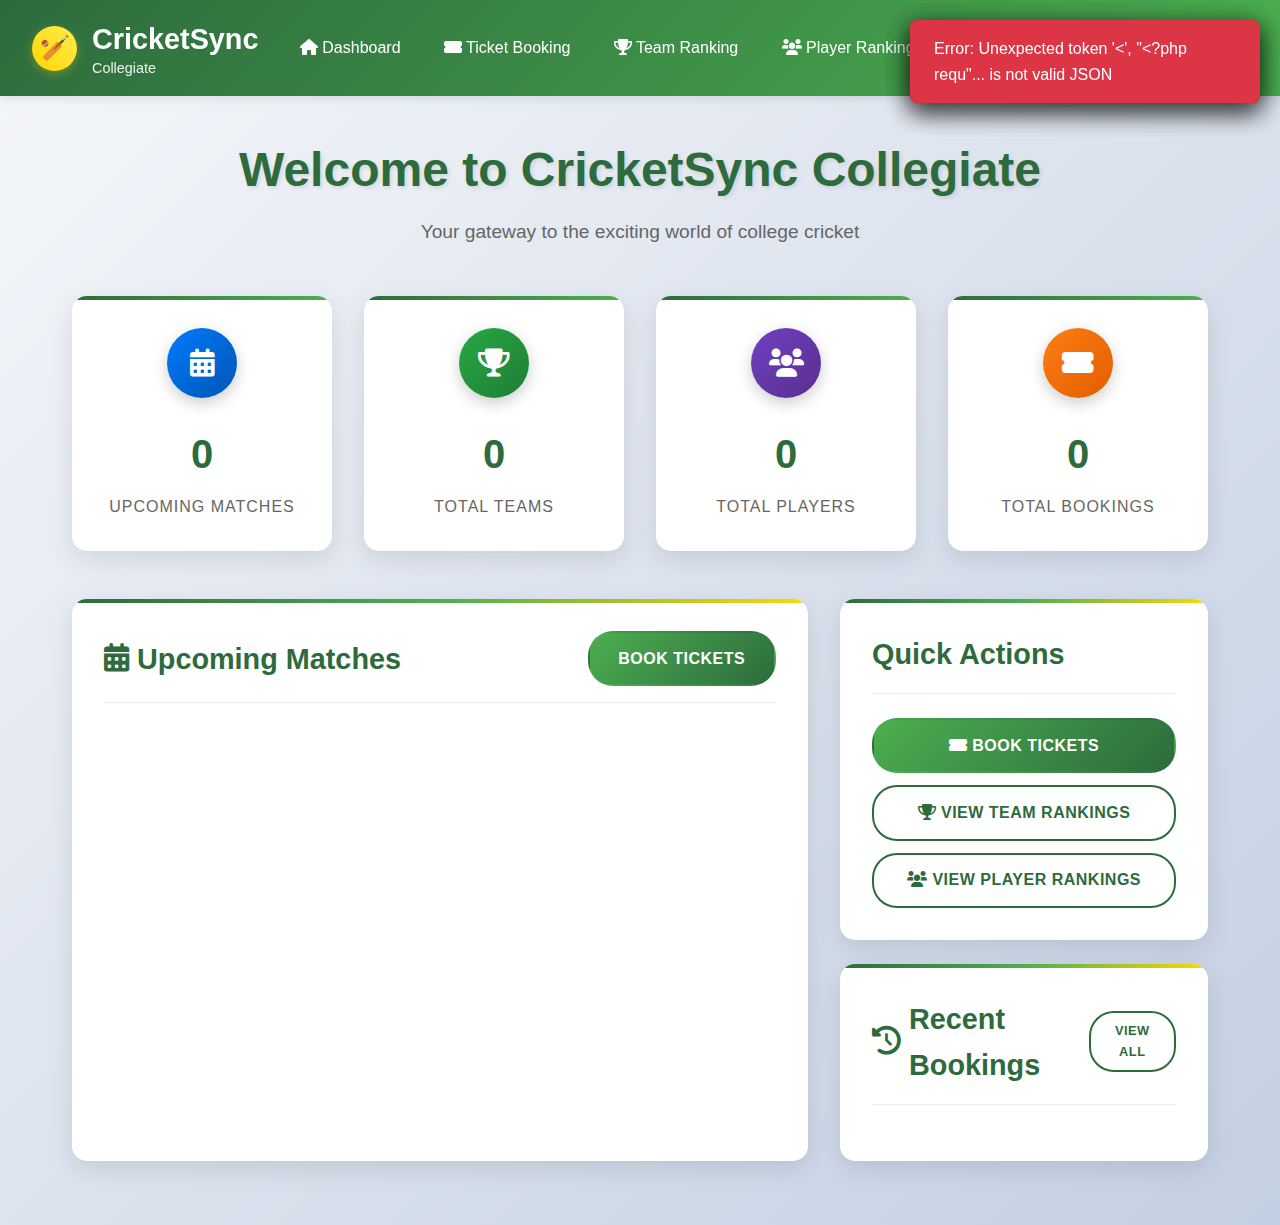
<file: index.html>
<!DOCTYPE html>
<html lang="en">
<head>
    <meta charset="UTF-8">
    <meta name="viewport" content="width=device-width, initial-scale=1.0">
    <title>Dashboard - CricketSync Collegiate</title>
    <link rel="stylesheet" href="css/style.css">
    <link rel="stylesheet" href="https://cdnjs.cloudflare.com/ajax/libs/font-awesome/6.0.0/css/all.min.css">
</head>
<body>
    <!-- Header -->
    <header class="header">
        <nav class="nav-container">
            <div class="logo">
                <div class="logo-icon">
                    🏏
                </div>
                <div class="logo-text">
                    <h1>CricketSync</h1>
                    <p>Collegiate</p>
                </div>
            </div>
            <ul class="nav-menu">
                <li><a href="index.html" class="active"><i class="fas fa-home"></i> Dashboard</a></li>
                <li><a href="ticket-booking.html"><i class="fas fa-ticket-alt"></i> Ticket Booking</a></li>
                <li><a href="team-ranking.html"><i class="fas fa-trophy"></i> Team Ranking</a></li>
                <li><a href="player-ranking.html"><i class="fas fa-users"></i> Player Ranking</a></li>
                <li><a href="your-tickets.html"><i class="fas fa-receipt"></i> Your Tickets</a></li>
                <li><a href="admin-login.html" class="admin-link"><i class="fas fa-shield-alt"></i> Admin Panel</a></li>
            </ul>
            <button class="mobile-menu-toggle">
                <i class="fas fa-bars"></i>
            </button>
        </nav>
    </header>

    <!-- Main Content -->
    <main class="main-content">
        <div class="page-header fade-in">
            <h1>Welcome to CricketSync Collegiate</h1>
            <p>Your gateway to the exciting world of college cricket</p>
        </div>

        <!-- Stats Grid -->
        <div class="stats-grid fade-in">
            <div class="stat-card">
                <div class="stat-icon" style="background: linear-gradient(135deg, #007bff, #0056b3);">
                    <i class="fas fa-calendar-alt"></i>
                </div>
                <div class="stat-number" id="upcoming-matches">0</div>
                <div class="stat-label">Upcoming Matches</div>
            </div>
            
            <div class="stat-card">
                <div class="stat-icon" style="background: linear-gradient(135deg, #28a745, #1e7e34);">
                    <i class="fas fa-trophy"></i>
                </div>
                <div class="stat-number" id="total-teams">0</div>
                <div class="stat-label">Total Teams</div>
            </div>
            
            <div class="stat-card">
                <div class="stat-icon" style="background: linear-gradient(135deg, #6f42c1, #5a2d91);">
                    <i class="fas fa-users"></i>
                </div>
                <div class="stat-number" id="total-players">0</div>
                <div class="stat-label">Total Players</div>
            </div>
            
            <div class="stat-card">
                <div class="stat-icon" style="background: linear-gradient(135deg, #fd7e14, #e35d00);">
                    <i class="fas fa-ticket-alt"></i>
                </div>
                <div class="stat-number" id="total-bookings">0</div>
                <div class="stat-label">Total Bookings</div>
            </div>
        </div>

        <!-- Main Content Grid -->
        <div style="display: grid; grid-template-columns: 2fr 1fr; gap: 2rem; margin-top: 2rem;">
            <!-- Upcoming Matches -->
            <div class="card fade-in">
                <div class="card-header">
                    <h2 class="card-title"><i class="fas fa-calendar-alt"></i> Upcoming Matches</h2>
                    <a href="ticket-booking.html" class="btn btn-primary">Book Tickets</a>
                </div>
                <div id="upcoming-matches-container">
                    <!-- Matches will be loaded here -->
                </div>
            </div>

            <!-- Quick Actions & Recent Bookings -->
            <div>
                <!-- Quick Actions -->
                <div class="card fade-in" style="margin-bottom: 1.5rem;">
                    <div class="card-header">
                        <h3 class="card-title">Quick Actions</h3>
                    </div>
                    <div style="display: flex; flex-direction: column; gap: 0.75rem;">
                        <a href="ticket-booking.html" class="btn btn-primary">
                            <i class="fas fa-ticket-alt"></i> Book Tickets
                        </a>
                        <a href="team-ranking.html" class="btn btn-secondary">
                            <i class="fas fa-trophy"></i> View Team Rankings
                        </a>
                        <a href="player-ranking.html" class="btn btn-secondary">
                            <i class="fas fa-users"></i> View Player Rankings
                        </a>
                    </div>
                </div>

                <!-- Recent Bookings -->
                <div class="card fade-in">
                    <div class="card-header">
                        <h3 class="card-title"><i class="fas fa-history"></i> Recent Bookings</h3>
                        <a href="your-tickets.html" class="btn btn-secondary" style="font-size: 0.8rem; padding: 0.5rem 1rem;">View All</a>
                    </div>
                    <div id="recent-bookings-container">
                        <!-- Recent bookings will be loaded here -->
                    </div>
                </div>
            </div>
        </div>
    </main>

    <script src="js/script.js"></script>
</body>
</html>
</file>
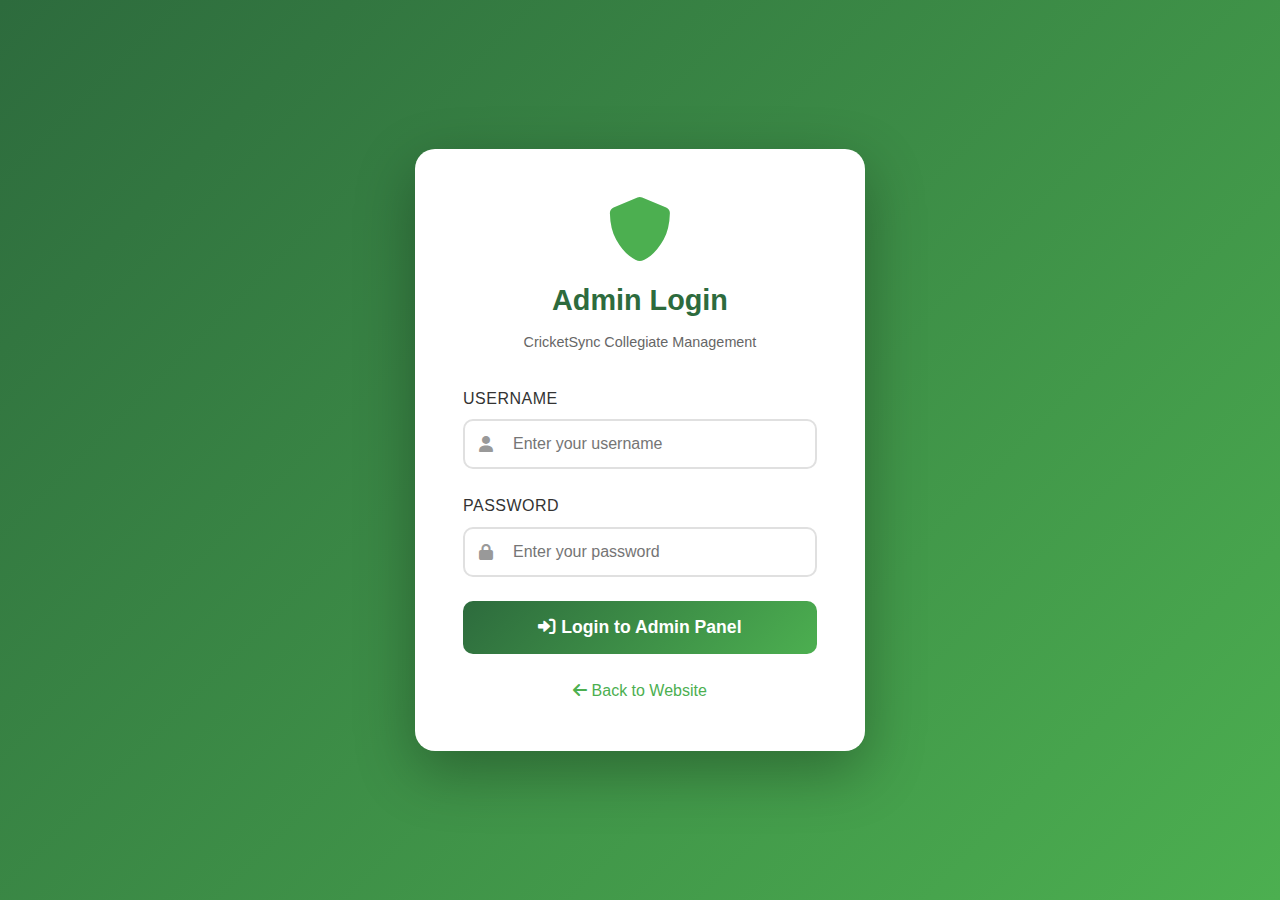
<file: admin-login.html>
<!DOCTYPE html>
<html lang="en">
<head>
    <meta charset="UTF-8">
    <meta name="viewport" content="width=device-width, initial-scale=1.0">
    <title>Admin Login - CricketSync Collegiate</title>
    <link rel="stylesheet" href="css/style.css">
    <link rel="stylesheet" href="https://cdnjs.cloudflare.com/ajax/libs/font-awesome/6.0.0/css/all.min.css">
    <style>
        .login-container {
            min-height: 100vh;
            display: flex;
            align-items: center;
            justify-content: center;
            background: linear-gradient(135deg, #2d6b3d 0%, #4caf50 100%);
            padding: 20px;
        }

        .login-card {
            background: white;
            border-radius: 20px;
            box-shadow: 0 20px 60px rgba(0,0,0,0.3);
            padding: 3rem;
            max-width: 450px;
            width: 100%;
        }

        .login-header {
            text-align: center;
            margin-bottom: 2rem;
        }

        .login-header i {
            font-size: 4rem;
            color: #4caf50;
            margin-bottom: 1rem;
        }

        .login-header h1 {
            color: #2d6b3d;
            margin-bottom: 0.5rem;
            font-size: 1.8rem;
        }

        .login-header p {
            color: #666;
            font-size: 0.9rem;
        }

        .form-group {
            margin-bottom: 1.5rem;
        }

        .form-group label {
            display: block;
            color: #333;
            font-weight: 500;
            margin-bottom: 0.5rem;
        }

        .form-group .input-with-icon {
            position: relative;
        }

        .form-group .input-with-icon i {
            position: absolute;
            left: 1rem;
            top: 50%;
            transform: translateY(-50%);
            color: #999;
        }

        .form-group input {
            width: 100%;
            padding: 0.875rem 1rem 0.875rem 3rem;
            border: 2px solid #e0e0e0;
            border-radius: 10px;
            font-size: 1rem;
            transition: all 0.3s;
        }

        .form-group input:focus {
            outline: none;
            border-color: #4caf50;
            box-shadow: 0 0 0 3px rgba(76, 175, 80, 0.1);
        }

        .login-btn {
            width: 100%;
            padding: 1rem;
            background: linear-gradient(135deg, #2d6b3d 0%, #4caf50 100%);
            color: white;
            border: none;
            border-radius: 10px;
            font-size: 1.1rem;
            font-weight: 600;
            cursor: pointer;
            transition: transform 0.2s;
        }

        .login-btn:hover {
            transform: translateY(-2px);
            box-shadow: 0 10px 25px rgba(76, 175, 80, 0.3);
        }

        .login-btn:active {
            transform: translateY(0);
        }

        .back-link {
            text-align: center;
            margin-top: 1.5rem;
        }

        .back-link a {
            color: #4caf50;
            text-decoration: none;
            font-weight: 500;
        }

        .back-link a:hover {
            text-decoration: underline;
        }

        .alert {
            padding: 1rem;
            border-radius: 8px;
            margin-bottom: 1rem;
            display: none;
        }

        .alert-error {
            background: #f8d7da;
            color: #721c24;
            border: 1px solid #f5c6cb;
        }

        .alert-success {
            background: #d4edda;
            color: #155724;
            border: 1px solid #c3e6cb;
        }
    </style>
</head>
<body>
    <div class="login-container">
        <div class="login-card">
            <div class="login-header">
                <i class="fas fa-shield-alt"></i>
                <h1>Admin Login</h1>
                <p>CricketSync Collegiate Management</p>
            </div>

            <div id="alert" class="alert"></div>

            <form id="login-form" onsubmit="handleLogin(event)">
                <div class="form-group">
                    <label for="username">Username</label>
                    <div class="input-with-icon">
                        <i class="fas fa-user"></i>
                        <input type="text" id="username" name="username" required placeholder="Enter your username">
                    </div>
                </div>

                <div class="form-group">
                    <label for="password">Password</label>
                    <div class="input-with-icon">
                        <i class="fas fa-lock"></i>
                        <input type="password" id="password" name="password" required placeholder="Enter your password">
                    </div>
                </div>

                <button type="submit" class="login-btn">
                    <i class="fas fa-sign-in-alt"><a href="admin.html"></a></i> Login to Admin Panel
                </button>
            </form>

            <div class="back-link">
                <a href="index.html"><i class="fas fa-arrow-left"></i> Back to Website</a>
            </div>
        </div>
    </div>

    <script>
        async function handleLogin(event) {
            event.preventDefault();
            
            const form = event.target;
            const formData = new FormData(form);
            const alertBox = document.getElementById('alert');
            const submitBtn = form.querySelector('button[type="submit"]');
            
            // Show loading
            submitBtn.innerHTML = '<i class="fas fa-spinner fa-spin"></i> Logging in...';
            submitBtn.disabled = true;
            
            try {
                const response = await fetch('php/admin_auth.php', {
                    method: 'POST',
                    body: formData
                });
                
                const result = await response.json();
                
                if (result.success) {
                    alertBox.className = 'alert alert-success';
                    alertBox.textContent = 'Login successful! Redirecting...';
                    alertBox.style.display = 'block';
                    
                    setTimeout(() => {
                        window.location.href = 'admin.html';
                    }, 1000);
                } else {
                    alertBox.className = 'alert alert-error';
                    alertBox.textContent = result.message || 'Invalid username or password';
                    alertBox.style.display = 'block';
                    
                    submitBtn.innerHTML = '<i class="fas fa-sign-in-alt"></i> Login to Admin Panel';
                    submitBtn.disabled = false;
                }
            } catch (error) {
                alertBox.className = 'alert alert-error';
                alertBox.textContent = 'Connection error. Please try again.';
                alertBox.style.display = 'block';
                
                submitBtn.innerHTML = '<i class="fas fa-sign-in-alt"></i> Login to Admin Panel';
                submitBtn.disabled = false;
            }
        }
    </script>
</body>
</html>
</file>
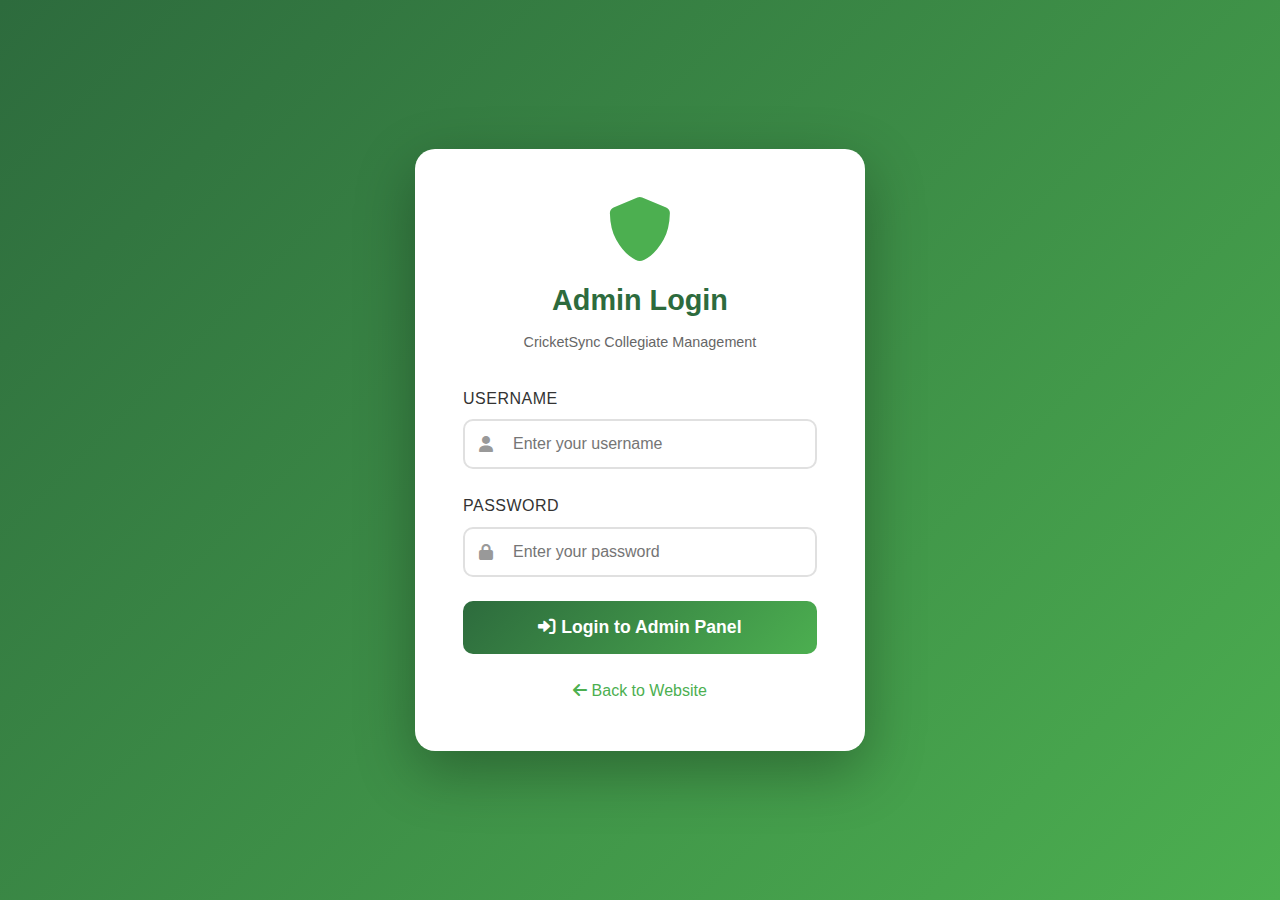
<file: admin.html>
<!DOCTYPE html>
<html lang="en">
<head>
    <meta charset="UTF-8">
    <meta name="viewport" content="width=device-width, initial-scale=1.0">
    <title>Admin Dashboard - CricketSync Collegiate</title>
    <link rel="stylesheet" href="css/style.css">
    <link rel="stylesheet" href="https://cdnjs.cloudflare.com/ajax/libs/font-awesome/6.0.0/css/all.min.css">
    <style>
        .admin-container {
            display: flex;
            min-height: 100vh;
            background: #f5f5f5;
        }

        .admin-sidebar {
            width: 280px;
            background: linear-gradient(180deg, #2d6b3d 0%, #1a4a26 100%);
            color: white;
            padding: 2rem 0;
            position: fixed;
            height: 100vh;
            overflow-y: auto;
        }

        .admin-sidebar .logo {
            padding: 0 1.5rem;
            margin-bottom: 2rem;
            text-align: center;
        }

        .admin-sidebar .logo i {
            font-size: 3rem;
            margin-bottom: 0.5rem;
        }

        .admin-sidebar .logo h2 {
            font-size: 1.3rem;
            margin-bottom: 0.25rem;
        }

        .admin-sidebar .logo p {
            font-size: 0.85rem;
            opacity: 0.8;
        }

        .admin-menu {
            list-style: none;
            padding: 0;
            margin: 0;
        }

        .admin-menu li {
            margin-bottom: 0.5rem;
        }

        .admin-menu a {
            display: flex;
            align-items: center;
            padding: 1rem 1.5rem;
            color: rgba(255,255,255,0.8);
            text-decoration: none;
            transition: all 0.3s;
        }

        .admin-menu a:hover,
        .admin-menu a.active {
            background: rgba(255,255,255,0.1);
            color: white;
        }

        .admin-menu a i {
            width: 30px;
            font-size: 1.2rem;
        }

        .admin-content {
            flex: 1;
            margin-left: 280px;
            padding: 2rem;
        }

        .admin-header {
            background: white;
            padding: 1.5rem 2rem;
            border-radius: 15px;
            box-shadow: 0 2px 10px rgba(0,0,0,0.1);
            margin-bottom: 2rem;
            display: flex;
            justify-content: space-between;
            align-items: center;
        }

        .admin-header h1 {
            color: #2d6b3d;
            font-size: 1.8rem;
            margin: 0;
        }

        .admin-header .logout-btn {
            background: #dc3545;
            color: white;
            border: none;
            padding: 0.75rem 1.5rem;
            border-radius: 8px;
            cursor: pointer;
            font-weight: 500;
            transition: all 0.3s;
        }

        .admin-header .logout-btn:hover {
            background: #c82333;
            transform: translateY(-2px);
        }

        .admin-section {
            background: white;
            padding: 2rem;
            border-radius: 15px;
            box-shadow: 0 2px 10px rgba(0,0,0,0.1);
            margin-bottom: 2rem;
            display: none;
        }

        .admin-section.active {
            display: block;
        }

        .admin-section h2 {
            color: #2d6b3d;
            margin-bottom: 1.5rem;
            padding-bottom: 1rem;
            border-bottom: 2px solid #e0e0e0;
        }

        .form-row {
            display: grid;
            grid-template-columns: repeat(auto-fit, minmax(250px, 1fr));
            gap: 1.5rem;
            margin-bottom: 1.5rem;
        }

        .form-group {
            margin-bottom: 0;
        }

        .form-group label {
            display: block;
            color: #333;
            font-weight: 500;
            margin-bottom: 0.5rem;
        }

        .form-group input,
        .form-group select,
        .form-group textarea {
            width: 100%;
            padding: 0.75rem;
            border: 2px solid #e0e0e0;
            border-radius: 8px;
            font-size: 1rem;
            transition: border-color 0.3s;
        }

        .form-group input:focus,
        .form-group select:focus,
        .form-group textarea:focus {
            outline: none;
            border-color: #4caf50;
        }

        .btn-submit {
            background: linear-gradient(135deg, #2d6b3d 0%, #4caf50 100%);
            color: white;
            border: none;
            padding: 1rem 2rem;
            border-radius: 8px;
            font-size: 1rem;
            font-weight: 600;
            cursor: pointer;
            transition: transform 0.2s;
        }

        .btn-submit:hover {
            transform: translateY(-2px);
            box-shadow: 0 5px 15px rgba(76, 175, 80, 0.3);
        }

        .data-table {
            width: 100%;
            border-collapse: collapse;
            margin-top: 2rem;
        }

        .data-table th,
        .data-table td {
            padding: 1rem;
            text-align: left;
            border-bottom: 1px solid #e0e0e0;
        }

        .data-table th {
            background: #f8f9fa;
            color: #333;
            font-weight: 600;
        }

        .data-table tr:hover {
            background: #f8f9fa;
        }

        .btn-action {
            padding: 0.5rem 1rem;
            border: none;
            border-radius: 5px;
            cursor: pointer;
            font-size: 0.875rem;
            margin-right: 0.5rem;
        }

        .btn-edit {
            background: #ffc107;
            color: #333;
        }

        .btn-delete {
            background: #dc3545;
            color: white;
        }

        .stats-grid {
            display: grid;
            grid-template-columns: repeat(auto-fit, minmax(200px, 1fr));
            gap: 1.5rem;
            margin-bottom: 2rem;
        }

        .stat-card {
            background: white;
            padding: 1.5rem;
            border-radius: 10px;
            box-shadow: 0 2px 10px rgba(0,0,0,0.1);
        }

        .stat-card .icon {
            width: 50px;
            height: 50px;
            border-radius: 10px;
            display: flex;
            align-items: center;
            justify-content: center;
            font-size: 1.5rem;
            margin-bottom: 1rem;
        }

        .stat-card.matches .icon { background: #e3f2fd; color: #2196f3; }
        .stat-card.teams .icon { background: #f3e5f5; color: #9c27b0; }
        .stat-card.players .icon { background: #fff3e0; color: #ff9800; }
        .stat-card.tickets .icon { background: #e8f5e9; color: #4caf50; }

        .stat-card .value {
            font-size: 2rem;
            font-weight: bold;
            color: #333;
        }

        .stat-card .label {
            color: #666;
            font-size: 0.9rem;
        }

        @media (max-width: 768px) {
            .admin-sidebar {
                width: 0;
                padding: 0;
            }
            
            .admin-content {
                margin-left: 0;
            }
        }
    </style>
</head>
<body>
    <div class="admin-container">
        <!-- Sidebar -->
        <aside class="admin-sidebar">
            <div class="logo">
                <i class="fas fa-shield-alt"></i>
                <h2>Admin Panel</h2>
                <p>CricketSync Collegiate</p>
            </div>

            <ul class="admin-menu">
                <li><a href="#dashboard" class="active" onclick="showSection('dashboard')">
                    <i class="fas fa-tachometer-alt"></i> Dashboard
                </a></li>
                <li><a href="#matches" onclick="showSection('matches')">
                    <i class="fas fa-calendar-alt"></i> Manage Matches
                </a></li>
                <li><a href="#teams" onclick="showSection('teams')">
                    <i class="fas fa-users"></i> Manage Teams
                </a></li>
                <li><a href="#players" onclick="showSection('players')">
                    <i class="fas fa-user-friends"></i> Manage Players
                </a></li>
                <li><a href="#rankings" onclick="showSection('rankings')">
                    <i class="fas fa-trophy"></i> Update Rankings
                </a></li>
                <li><a href="index.html">
                    <i class="fas fa-globe"></i> View Website
                </a></li>
            </ul>
        </aside>

        <!-- Main Content -->
        <main class="admin-content">
            <div class="admin-header">
                <h1>Admin Dashboard</h1>
                <button class="logout-btn" onclick="logout()">
                    <i class="fas fa-sign-out-alt"></i> Logout
                </button>
            </div>

            <!-- Dashboard Section -->
            <div id="dashboard-section" class="admin-section active">
                <h2>Dashboard Overview</h2>
                <div class="stats-grid">
                    <div class="stat-card matches">
                        <div class="icon"><i class="fas fa-calendar-alt"></i></div>
                        <div class="value" id="stat-matches">0</div>
                        <div class="label">Total Matches</div>
                    </div>
                    <div class="stat-card teams">
                        <div class="icon"><i class="fas fa-users"></i></div>
                        <div class="value" id="stat-teams">0</div>
                        <div class="label">Total Teams</div>
                    </div>
                    <div class="stat-card players">
                        <div class="icon"><i class="fas fa-user-friends"></i></div>
                        <div class="value" id="stat-players">0</div>
                        <div class="label">Total Players</div>
                    </div>
                    <div class="stat-card tickets">
                        <div class="icon"><i class="fas fa-ticket-alt"></i></div>
                        <div class="value" id="stat-tickets">0</div>
                        <div class="label">Tickets Booked</div>
                    </div>
                </div>
            </div>

            <!-- Matches Section -->
            <div id="matches-section" class="admin-section">
                <h2><i class="fas fa-calendar-alt"></i> Manage Matches</h2>
                
                <form id="match-form" onsubmit="handleMatchSubmit(event)">
                    <div class="form-row">
                        <div class="form-group">
                            <label>Team 1 *</label>
                            <input type="text" name="team1" required>
                        </div>
                        <div class="form-group">
                            <label>Team 2 *</label>
                            <input type="text" name="team2" required>
                        </div>
                    </div>

                    <div class="form-row">
                        <div class="form-group">
                            <label>Match Date *</label>
                            <input type="date" name="match_date" required>
                        </div>
                        <div class="form-group">
                            <label>Match Time *</label>
                            <input type="time" name="match_time" required>
                        </div>
                    </div>

                    <div class="form-row">
                        <div class="form-group">
                            <label>Venue *</label>
                            <input type="text" name="venue" required>
                        </div>
                        <div class="form-group">
                            <label>Match Status *</label>
                            <select name="match_status" required>
                                <option value="upcoming">Upcoming</option>
                                <option value="live">Live</option>
                                <option value="completed">Completed</option>
                            </select>
                        </div>
                    </div>

                    <div class="form-row">
                        <div class="form-group">
                            <label>Ticket Price (₹) *</label>
                            <input type="number" name="ticket_price" min="0" step="0.01" required>
                        </div>
                        <div class="form-group">
                            <label>Total Seats *</label>
                            <input type="number" name="total_seats" min="1" required>
                        </div>
                    </div>

                    <!-- Scorecard (for completed matches) -->
                    <div style="border-top: 2px solid #e0e0e0; margin: 2rem 0; padding-top: 2rem;">
                        <h3 style="color: #666; margin-bottom: 1rem;">Scorecard (Optional - For Completed Matches)</h3>
                        <div class="form-row">
                            <div class="form-group">
                                <label>Team 1 Score</label>
                                <input type="text" name="team1_score" placeholder="e.g., 234/7 (50 ov)">
                            </div>
                            <div class="form-group">
                                <label>Team 2 Score</label>
                                <input type="text" name="team2_score" placeholder="e.g., 186/10 (45.2 ov)">
                            </div>
                        </div>

                        <div class="form-row">
                            <div class="form-group">
                                <label>Winner</label>
                                <input type="text" name="winner" placeholder="Winning team name">
                            </div>
                            <div class="form-group">
                                <label>Man of the Match</label>
                                <input type="text" name="man_of_match">
                            </div>
                        </div>

                        <div class="form-group">
                            <label>Match Summary</label>
                            <textarea name="match_summary" rows="3" placeholder="Brief summary of the match..."></textarea>
                        </div>
                    </div>

                    <button type="submit" class="btn-submit">
                        <i class="fas fa-plus"></i> Add Match
                    </button>
                </form>

                <table class="data-table" id="matches-table">
                    <thead>
                        <tr>
                            <th>ID</th>
                            <th>Match</th>
                            <th>Date & Time</th>
                            <th>Venue</th>
                            <th>Status</th>
                            <th>Price</th>
                            <th>Seats</th>
                            <th>Actions</th>
                        </tr>
                    </thead>
                    <tbody></tbody>
                </table>
            </div>

            <!-- Teams Section -->
            <div id="teams-section" class="admin-section">
                <h2><i class="fas fa-users"></i> Manage Teams</h2>
                
                <form id="team-form" onsubmit="handleTeamSubmit(event)">
                    <div class="form-row">
                        <div class="form-group">
                            <label>Team Name *</label>
                            <input type="text" name="name" required>
                        </div>
                        <div class="form-group">
                            <label>College/Institution *</label>
                            <input type="text" name="college" required>
                        </div>
                    </div>

                    <div class="form-row">
                        <div class="form-group">
                            <label>Captain</label>
                            <input type="text" name="captain">
                        </div>
                        <div class="form-group">
                            <label>Coach</label>
                            <input type="text" name="coach">
                        </div>
                    </div>

                    <div class="form-row">
                        <div class="form-group">
                            <label>Matches Played</label>
                            <input type="number" name="matches_played" min="0" value="0">
                        </div>
                        <div class="form-group">
                            <label>Matches Won</label>
                            <input type="number" name="matches_won" min="0" value="0">
                        </div>
                        <div class="form-group">
                            <label>Matches Lost</label>
                            <input type="number" name="matches_lost" min="0" value="0">
                        </div>
                    </div>

                    <div class="form-row">
                        <div class="form-group">
                            <label>Points</label>
                            <input type="number" name="points" min="0" value="0">
                        </div>
                        <div class="form-group">
                            <label>Net Run Rate</label>
                            <input type="number" name="net_run_rate" step="0.01" value="0.00">
                        </div>
                    </div>

                    <button type="submit" class="btn-submit">
                        <i class="fas fa-plus"></i> Add Team
                    </button>
                </form>

                <table class="data-table" id="teams-table">
                    <thead>
                        <tr>
                            <th>Rank</th>
                            <th>Team</th>
                            <th>College</th>
                            <th>Played</th>
                            <th>Won</th>
                            <th>Lost</th>
                            <th>Points</th>
                            <th>NRR</th>
                            <th>Actions</th>
                        </tr>
                    </thead>
                    <tbody></tbody>
                </table>
            </div>

            <!-- Players Section -->
            <div id="players-section" class="admin-section">
                <h2><i class="fas fa-user-friends"></i> Manage Players</h2>
                
                <form id="player-form" onsubmit="handlePlayerSubmit(event)">
                    <div class="form-row">
                        <div class="form-group">
                            <label>Player Name *</label>
                            <input type="text" name="name" required>
                        </div>
                        <div class="form-group">
                            <label>Team *</label>
                            <input type="text" name="team" required>
                        </div>
                        <div class="form-group">
                            <label>College *</label>
                            <input type="text" name="college" required>
                        </div>
                    </div>

                    <div class="form-row">
                        <div class="form-group">
                            <label>Role *</label>
                            <select name="role" required>
                                <option value="batsman">Batsman</option>
                                <option value="bowler">Bowler</option>
                                <option value="all_rounder">All Rounder</option>
                                <option value="wicket_keeper">Wicket Keeper</option>
                            </select>
                        </div>
                        <div class="form-group">
                            <label>Matches Played</label>
                            <input type="number" name="matches_played" min="0" value="0">
                        </div>
                    </div>

                    <div class="form-row">
                        <div class="form-group">
                            <label>Runs Scored</label>
                            <input type="number" name="runs_scored" min="0" value="0">
                        </div>
                        <div class="form-group">
                            <label>Highest Score</label>
                            <input type="number" name="highest_score" min="0" value="0">
                        </div>
                        <div class="form-group">
                            <label>Batting Average</label>
                            <input type="number" name="batting_average" step="0.01" value="0.00">
                        </div>
                    </div>

                    <div class="form-row">
                        <div class="form-group">
                            <label>Wickets Taken</label>
                            <input type="number" name="wickets_taken" min="0" value="0">
                        </div>
                        <div class="form-group">
                            <label>Best Bowling</label>
                            <input type="text" name="best_bowling" placeholder="e.g., 5/34">
                        </div>
                        <div class="form-group">
                            <label>Bowling Average</label>
                            <input type="number" name="bowling_average" step="0.01" value="0.00">
                        </div>
                    </div>

                    <button type="submit" class="btn-submit">
                        <i class="fas fa-plus"></i> Add Player
                    </button>
                </form>

                <table class="data-table" id="players-table">
                    <thead>
                        <tr>
                            <th>ID</th>
                            <th>Name</th>
                            <th>Team</th>
                            <th>Role</th>
                            <th>Matches</th>
                            <th>Runs</th>
                            <th>Wickets</th>
                            <th>Actions</th>
                        </tr>
                    </thead>
                    <tbody></tbody>
                </table>
            </div>

            <!-- Rankings Section -->
            <div id="rankings-section" class="admin-section">
                <h2><i class="fas fa-trophy"></i> Quick Update Rankings</h2>
                <p style="color: #666; margin-bottom: 2rem;">Use this form to quickly update team and player statistics after a match.</p>
                
                <form id="rankings-form" onsubmit="handleRankingsUpdate(event)">
                    <h3 style="color: #2d6b3d; margin-bottom: 1rem;">Update Team Stats</h3>
                    <div class="form-row">
                        <div class="form-group">
                            <label>Team Name *</label>
                            <input type="text" name="team_name" required>
                        </div>
                        <div class="form-group">
                            <label>Action *</label>
                            <select name="action" required>
                                <option value="win">Add Win</option>
                                <option value="loss">Add Loss</option>
                                <option value="points">Update Points</option>
                            </select>
                        </div>
                        <div class="form-group">
                            <label>Points to Add/Set</label>
                            <input type="number" name="points_value" min="0" value="2">
                        </div>
                    </div>

                    <button type="submit" class="btn-submit">
                        <i class="fas fa-sync"></i> Update Rankings
                    </button>
                </form>

                <div style="margin-top: 2rem; padding: 1.5rem; background: #e8f5e9; border-left: 4px solid #4caf50; border-radius: 8px;">
                    <h4 style="color: #2d6b3d; margin-bottom: 0.5rem;"><i class="fas fa-info-circle"></i> Quick Tips:</h4>
                    <ul style="margin: 0; padding-left: 1.5rem; color: #666;">
                        <li>Rankings are automatically calculated based on points and net run rate</li>
                        <li>Update team stats after each match to keep rankings current</li>
                        <li>Player rankings are based on runs scored and wickets taken</li>
                        <li>You can manually adjust all values in the Manage Teams/Players sections</li>
                    </ul>
                </div>
            </div>
        </main>
    </div>

    <script src="js/admin.js"></script>
</body>
</html>
</file>
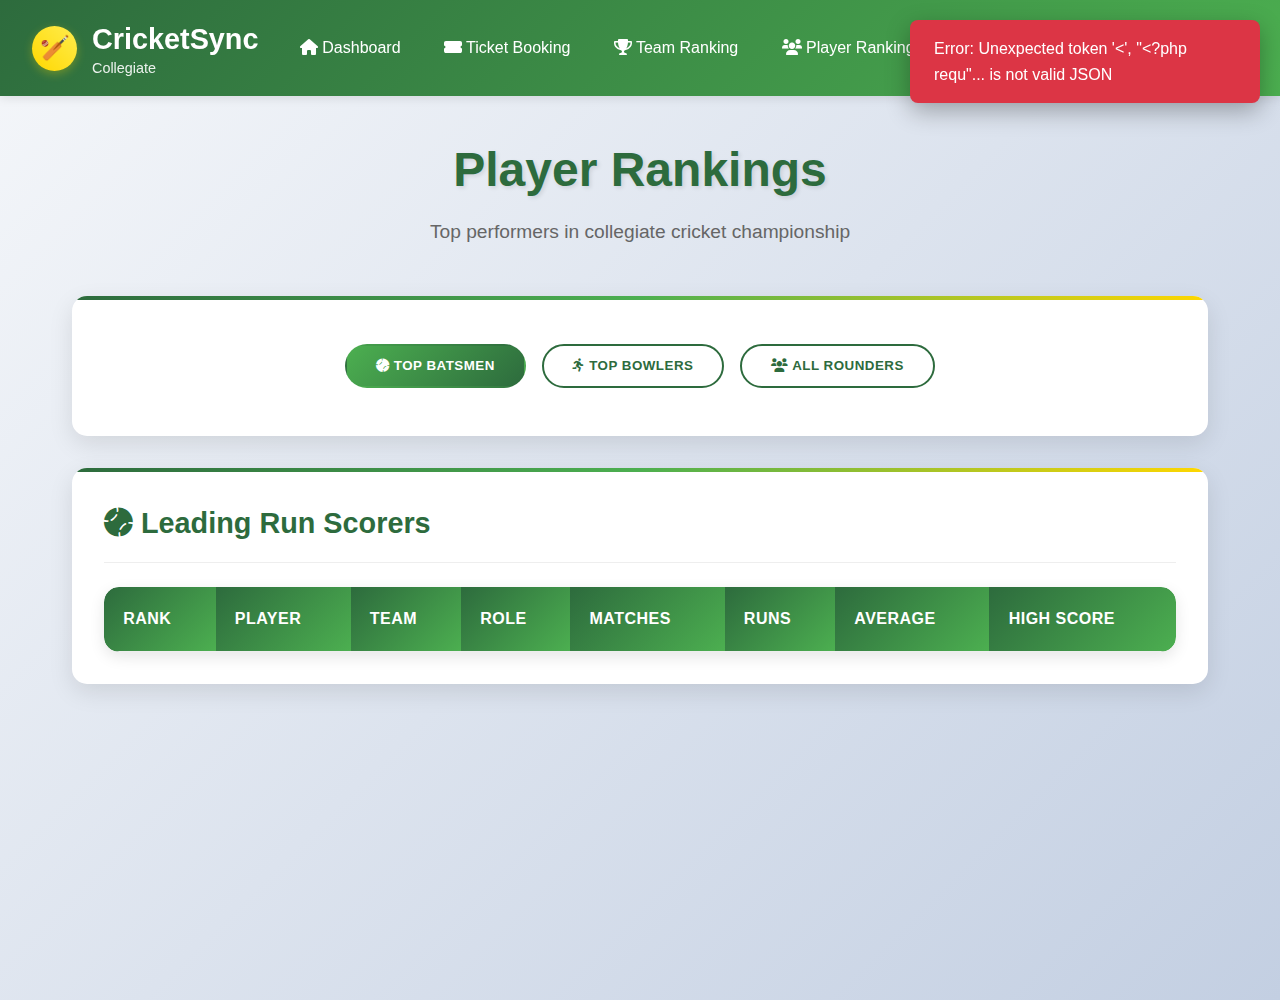
<file: player-ranking.html>
<!DOCTYPE html>
<html lang="en">
<head>
    <meta charset="UTF-8">
    <meta name="viewport" content="width=device-width, initial-scale=1.0">
    <title>Player Rankings - CricketSync Collegiate</title>
    <link rel="stylesheet" href="css/style.css">
    <link rel="stylesheet" href="https://cdnjs.cloudflare.com/ajax/libs/font-awesome/6.0.0/css/all.min.css">
</head>
<body>
    <!-- Header -->
    <header class="header">
        <nav class="nav-container">
            <div class="logo">
                <div class="logo-icon">
                    🏏
                </div>
                <div class="logo-text">
                    <h1>CricketSync</h1>
                    <p>Collegiate</p>
                </div>
            </div>
            <ul class="nav-menu">
                <li><a href="index.html" class="active"><i class="fas fa-home"></i> Dashboard</a></li>
                <li><a href="ticket-booking.html"><i class="fas fa-ticket-alt"></i> Ticket Booking</a></li>
                <li><a href="team-ranking.html"><i class="fas fa-trophy"></i> Team Ranking</a></li>
                <li><a href="player-ranking.html"><i class="fas fa-users"></i> Player Ranking</a></li>
                <li><a href="your-tickets.html"><i class="fas fa-receipt"></i> Your Tickets</a></li>
                <li><a href="admin-login.html" class="admin-link"><i class="fas fa-shield-alt"></i> Admin Panel</a></li>
            </ul>
            <button class="mobile-menu-toggle">
                <i class="fas fa-bars"></i>
            </button>
        </nav>
    </header>

    <!-- Main Content -->
    <main class="main-content">
        <div class="page-header fade-in">
            <h1>Player Rankings</h1>
            <p>Top performers in collegiate cricket championship</p>
        </div>

        <!-- Tab Navigation -->
        <div class="card fade-in" style="margin-bottom: 2rem;">
            <div style="display: flex; justify-content: center; gap: 1rem; padding: 1rem; flex-wrap: wrap;">
                <button class="btn btn-primary tab-btn" onclick="displayPlayerRankings('batting')">
                    <i class="fas fa-baseball-ball"></i> Top Batsmen
                </button>
                <button class="btn btn-secondary tab-btn" onclick="displayPlayerRankings('bowling')">
                    <i class="fas fa-running"></i> Top Bowlers
                </button>
                <button class="btn btn-secondary tab-btn" onclick="displayPlayerRankings('allround')">
                    <i class="fas fa-users"></i> All Rounders
                </button>
            </div>
        </div>

        <!-- Player Rankings Table -->
        <div class="card fade-in">
            <div class="card-header">
                <h2 class="card-title" id="ranking-title">
                    <i class="fas fa-baseball-ball"></i> Leading Run Scorers
                </h2>
            </div>
            <div class="table-container">
                <table class="data-table" id="players-table">
                    <thead>
                        <tr>
                            <th>Rank</th>
                            <th>Player</th>
                            <th>Team</th>
                            <th>Role</th>
                            <th>Matches</th>
                            <th>Runs</th>
                            <th>Average</th>
                            <th>High Score</th>
                        </tr>
                    </thead>
                    <tbody>
                        <!-- Player rankings will be loaded here -->
                    </tbody>
                </table>
            </div>
        </div>
    </main>

    <script src="js/script.js"></script>
</body>
</html>
</file>
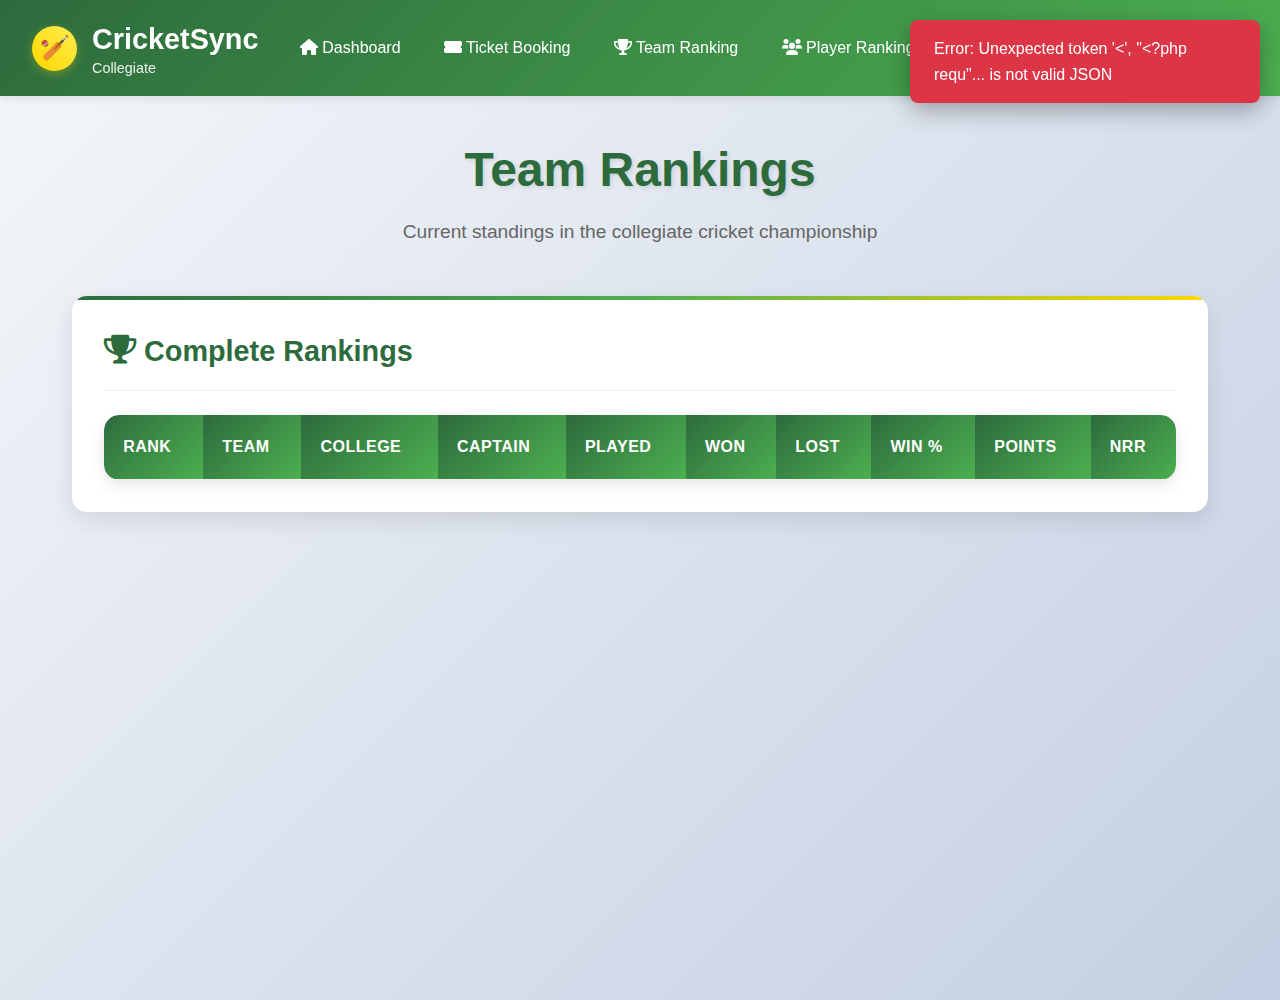
<file: team-ranking.html>
<!DOCTYPE html>
<html lang="en">
<head>
    <meta charset="UTF-8">
    <meta name="viewport" content="width=device-width, initial-scale=1.0">
    <title>Team Rankings - CricketSync Collegiate</title>
    <link rel="stylesheet" href="css/style.css">
    <link rel="stylesheet" href="https://cdnjs.cloudflare.com/ajax/libs/font-awesome/6.0.0/css/all.min.css">
</head>
<body>
    <!-- Header -->
    <header class="header">
        <nav class="nav-container">
            <div class="logo">
                <div class="logo-icon">
                    🏏
                </div>
                <div class="logo-text">
                    <h1>CricketSync</h1>
                    <p>Collegiate</p>
                </div>
            </div>
            <ul class="nav-menu">
                <li><a href="index.html" class="active"><i class="fas fa-home"></i> Dashboard</a></li>
                <li><a href="ticket-booking.html"><i class="fas fa-ticket-alt"></i> Ticket Booking</a></li>
                <li><a href="team-ranking.html"><i class="fas fa-trophy"></i> Team Ranking</a></li>
                <li><a href="player-ranking.html"><i class="fas fa-users"></i> Player Ranking</a></li>
                <li><a href="your-tickets.html"><i class="fas fa-receipt"></i> Your Tickets</a></li>
                <li><a href="admin-login.html" class="admin-link"><i class="fas fa-shield-alt"></i> Admin Panel</a></li>
            </ul>
            <button class="mobile-menu-toggle">
                <i class="fas fa-bars"></i>
            </button>
        </nav>
    </header>

    <!-- Main Content -->
    <main class="main-content">
        <div class="page-header fade-in">
            <h1>Team Rankings</h1>
            <p>Current standings in the collegiate cricket championship</p>
        </div>

       

        <!-- Complete Rankings Table -->
        <div class="card fade-in">
            <div class="card-header">
                <h2 class="card-title"><i class="fas fa-trophy"></i> Complete Rankings</h2>
            </div>
            <div class="table-container">
                <table class="data-table" id="teams-table">
                    <thead>
                        <tr>
                            <th>Rank</th>
                            <th>Team</th>
                            <th>College</th>
                            <th>Captain</th>
                            <th>Played</th>
                            <th>Won</th>
                            <th>Lost</th>
                            <th>Win %</th>
                            <th>Points</th>
                            <th>NRR</th>
                        </tr>
                    </thead>
                    <tbody>
                        <!-- Team rankings will be loaded here -->
                    </tbody>
                </table>
            </div>
        </div>

         <!-- Top 3 Teams Showcase -->
        <div class="stats-grid fade-in" style="grid-template-columns: repeat(1, 3fr); margin-bottom: 2rem;">
            <div id="top-teams-container">
                <!-- Top teams will be loaded here -->
            </div>
        </div>
    </main>

    <script src="js/script.js"></script>
</body>
</html>
</file>
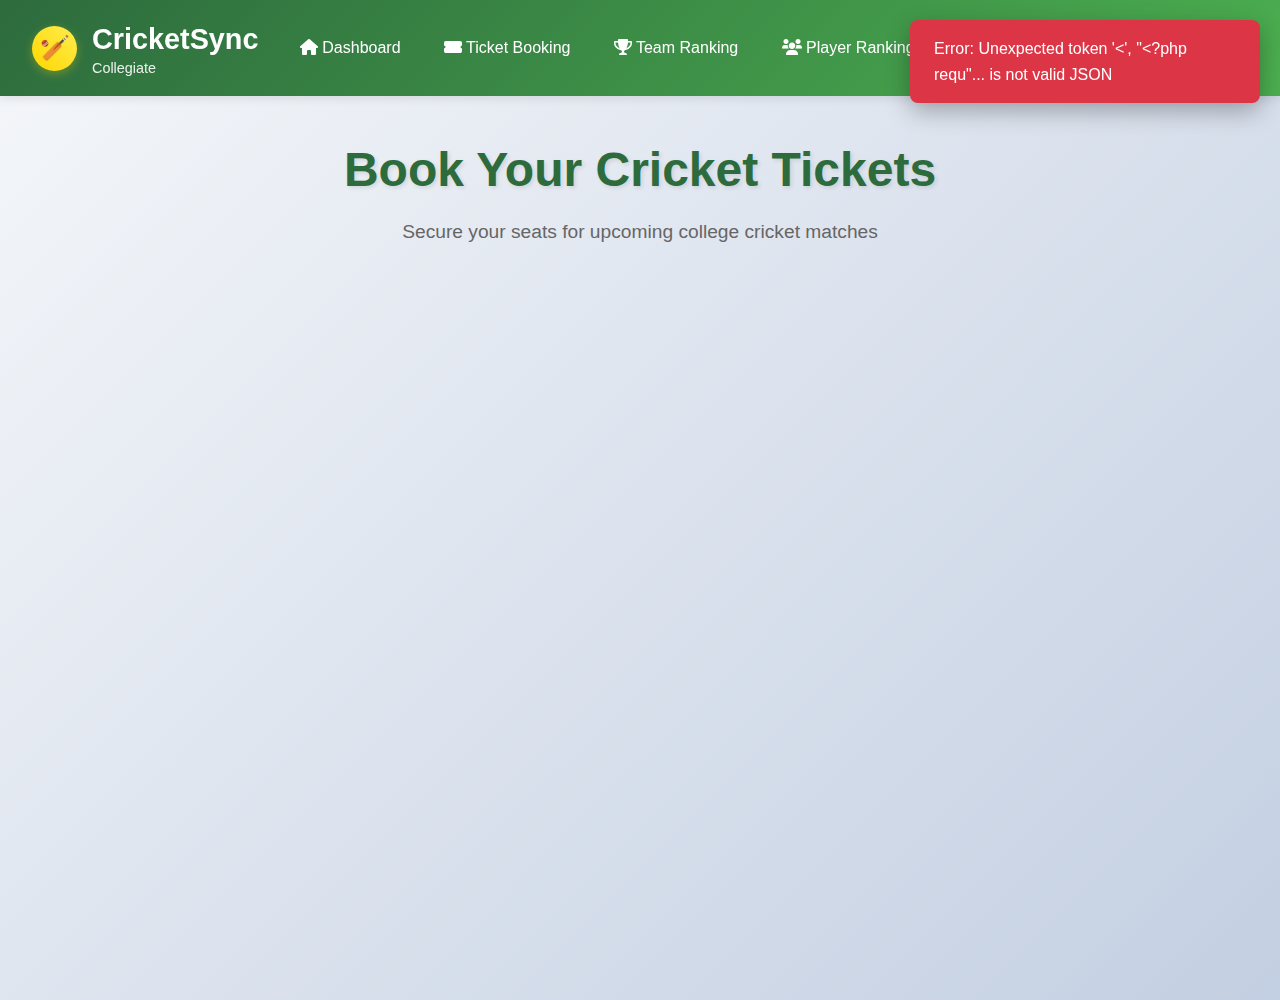
<file: ticket-booking.html>
<!DOCTYPE html>
<html lang="en">
<head>
    <meta charset="UTF-8">
    <meta name="viewport" content="width=device-width, initial-scale=1.0">
    <title>Ticket Booking - CricketSync Collegiate</title>
    <link rel="stylesheet" href="css/style.css">
    <link rel="stylesheet" href="https://cdnjs.cloudflare.com/ajax/libs/font-awesome/6.0.0/css/all.min.css">
</head>
<body>
    <!-- Header -->
    <header class="header">
        <nav class="nav-container">
            <div class="logo">
                <div class="logo-icon">
                    🏏
                </div>
                <div class="logo-text">
                    <h1>CricketSync</h1>
                    <p>Collegiate</p>
                </div>
            </div>
            <ul class="nav-menu">
                <li><a href="index.html" class="active"><i class="fas fa-home"></i> Dashboard</a></li>
                <li><a href="ticket-booking.html"><i class="fas fa-ticket-alt"></i> Ticket Booking</a></li>
                <li><a href="team-ranking.html"><i class="fas fa-trophy"></i> Team Ranking</a></li>
                <li><a href="player-ranking.html"><i class="fas fa-users"></i> Player Ranking</a></li>
                <li><a href="your-tickets.html"><i class="fas fa-receipt"></i> Your Tickets</a></li>
                <li><a href="admin-login.html" class="admin-link"><i class="fas fa-shield-alt"></i> Admin Panel</a></li>
            </ul>
            <button class="mobile-menu-toggle">
                <i class="fas fa-bars"></i>
            </button>
        </nav>
    </header>

    <!-- Main Content -->
    <main class="main-content">
        <div class="page-header fade-in">
            <h1>Book Your Cricket Tickets</h1>
            <p>Secure your seats for upcoming college cricket matches</p>
        </div>

        <!-- Matches List -->
        <div id="matches-container" class="fade-in">
            <!-- Matches will be loaded here -->
        </div>
    </main>

    <!-- Booking Modal -->
    <div id="booking-modal" class="modal">
        <div class="modal-content">
            <span class="close" onclick="closeBookingModal()">&times;</span>
            
            <h2 style="color: #2d6b3d; margin-bottom: 1.5rem; text-align: center;">Complete Your Booking</h2>
            
            <form onsubmit="submitBooking(event)">
                <input type="hidden" id="match_id" name="match_id">
                
                <div id="match-details" style="background: #f8f9fa; padding: 1rem; border-radius: 8px; margin-bottom: 1.5rem;">
                    <!-- Match details will be populated by JavaScript -->
                </div>

                <div class="form-group">
                    <label for="quantity">Number of Tickets:</label>
                    <select class="form-control" id="quantity" name="quantity" onchange="updateBookingTotal()">
                        <option value="1">1 Ticket</option>
                        <option value="2">2 Tickets</option>
                        <option value="3">3 Tickets</option>
                        <option value="4">4 Tickets</option>
                        <option value="5">5 Tickets</option>
                    </select>
                </div>

                <div class="form-group">
                    <label for="holder_name">Full Name:</label>
                    <input type="text" class="form-control" id="holder_name" name="holder_name" required>
                </div>

                <div class="form-group">
                    <label for="holder_email">Email:</label>
                    <input type="email" class="form-control" id="holder_email" name="holder_email" required>
                </div>

                <div class="form-group">
                    <label for="holder_phone">Phone Number:</label>
                    <input type="tel" class="form-control" id="holder_phone" name="holder_phone">
                </div>

                <div style="background: #e8f5e8; padding: 1rem; border-radius: 8px; margin-bottom: 1.5rem; text-align: center;">
                    <div style="font-size: 1.2rem; font-weight: bold;">
                        Total Amount: <span class="currency" id="total-amount">₹0</span>
                    </div>
                </div>

                <button type="submit" class="btn btn-primary" style="width: 100%;">
                    <i class="fas fa-credit-card"></i> Confirm Booking
                </button>
            </form>
        </div>
    </div>

    <script src="js/script.js"></script>
</body>
</html>
</file>
<file: css/style.css>
* {
    margin: 0;
    padding: 0;
    box-sizing: border-box;
}

body {
    font-family: 'Segoe UI', Tahoma, Geneva, Verdana, sans-serif;
    line-height: 1.6;
    color: #333;
    background: linear-gradient(135deg, #f5f7fa 0%, #c3cfe2 100%);
    min-height: 100vh;
}

/* Header Styles */
.header {
    background: linear-gradient(135deg, #2d6b3d 0%, #4caf50 100%);
    color: white;
    padding: 1rem 0;
    box-shadow: 0 2px 10px rgba(0,0,0,0.1);
    position: fixed;
    width: 100%;
    top: 0;
    z-index: 1000;
}

.nav-container {
    width: 100%;
    margin: 0 auto;
    display: flex;
    justify-content: space-between;
    align-items: center;
    padding: 0 2rem;
}

.logo {
    display: flex;
    align-items: center;
    gap: 15px;
}

.logo-icon {
    width: 45px;
    height: 45px;
    background: linear-gradient(45deg, #ffd700, #ffed4e);
    border-radius: 50%;
    display: flex;
    align-items: center;
    justify-content: center;
    font-size: 24px;
    box-shadow: 0 3px 10px rgba(255, 215, 0, 0.3);
}

.logo-text h1 {
    font-size: 1.8rem;
    font-weight: 700;
    margin-bottom: -5px;
}

.logo-text p {
    font-size: 0.9rem;
    opacity: 0.9;
    font-weight: 500;
}

.nav-menu {
    display: flex;
    list-style: none;
    gap: 5px;
}

.nav-menu li a {
    color: white;
    text-decoration: none;
    padding: 0.7rem 1.2rem;
    border-radius: 25px;
    transition: all 0.3s ease;
    font-weight: 500;
    overflow: hidden;
}

.nav-menu li a:before {
    content: '';
    position: absolute;
    top: 0;
    left: -100%;
    width: 100%;
    height: 100%;
    transition: left 0.5s;
}

/* Mobile Menu */
.mobile-menu-toggle {
    display: none;
    background: none;
    border: none;
    color: white;
    font-size: 1.5rem;
    cursor: pointer;
}

/* Main Content */
.main-content {
    margin-top: 100px;
    padding: 2rem;
    max-width: 1200px;
    margin-left: auto;
    margin-right: auto;
}

.page-header {
    text-align: center;
    margin-bottom: 3rem;
    animation: fadeInUp 0.8s ease;
}

.page-header h1 {
    font-size: 3rem;
    color: #2d6b3d;
    margin-bottom: 0.5rem;
    text-shadow: 2px 2px 4px rgba(0,0,0,0.1);
}

.page-header p {
    font-size: 1.2rem;
    color: #666;
    font-weight: 400;
}

/* Card Styles */
.card {
    background: white;
    border-radius: 15px;
    padding: 2rem;
    margin-bottom: 2rem;
    box-shadow: 0 8px 25px rgba(0,0,0,0.1);
    transition: all 0.3s ease;
    position: relative;
    overflow: hidden;
}

.card:before {
    content: '';
    position: absolute;
    top: 0;
    left: 0;
    width: 100%;
    height: 4px;
    background: linear-gradient(90deg, #2d6b3d, #4caf50, #ffd700);
}

.card:hover {
    transform: translateY(-8px);
    box-shadow: 0 15px 35px rgba(0,0,0,0.15);
}

.card-header {
    display: flex;
    justify-content: space-between;
    align-items: center;
    margin-bottom: 1.5rem;
    padding-bottom: 1rem;
    border-bottom: 1px solid #eee;
}

.card-title {
    font-size: 1.8rem;
    color: #2d6b3d;
    font-weight: 600;
    display: flex;
    align-items: center;
    gap: 0.5rem;
}

/* Button Styles */
.btn {
    display: inline-block;
    padding: 0.8rem 1.8rem;
    border: none;
    border-radius: 25px;
    text-decoration: none;
    font-weight: 600;
    cursor: pointer;
    transition: all 0.3s ease;
    text-align: center;
    position: relative;
    overflow: hidden;
    text-transform: uppercase;
    letter-spacing: 0.5px;
}

.btn:before {
    content: '';
    position: absolute;
    top: 0;
    left: -100%;
    width: 100%;
    height: 100%;
    background: linear-gradient(90deg, transparent, rgba(255,255,255,0.2), transparent);
    transition: left 0.5s;
}

.btn:hover:before {
    left: 100%;
}

.btn-primary {
    background: linear-gradient(135deg, #4caf50, #2d6b3d);
    color: white;
    border: 2px solid transparent;
}

.btn-primary:hover {
    transform: translateY(-3px);
    box-shadow: 0 8px 20px rgba(76, 175, 80, 0.4);
}

.btn-secondary {
    background: transparent;
    color: #2d6b3d;
    border: 2px solid #2d6b3d;
}

.btn-secondary:hover {
    background: #2d6b3d;
    color: white;
    transform: translateY(-3px);
    box-shadow: 0 8px 20px rgba(45, 107, 61, 0.4);
}

.btn-danger {
    background: linear-gradient(135deg, #dc3545, #c82333);
    color: white;
}

.btn-warning {
    background: linear-gradient(135deg, #ffc107, #e0a800);
    color: #333;
}

/* Stats Grid */
.stats-grid {
    display: grid;
    grid-template-columns: repeat(auto-fit, minmax(250px, 1fr));
    gap: 2rem;
    margin-bottom: 3rem;
}

.stat-card {
    background: white;
    padding: 2rem;
    border-radius: 15px;
    text-align: center;
    box-shadow: 0 8px 25px rgba(0,0,0,0.1);
    transition: all 0.3s ease;
    position: relative;
    overflow: hidden;
}

.stat-card:before {
    content: '';
    position: absolute;
    top: 0;
    left: 0;
    width: 100%;
    height: 4px;
    background: linear-gradient(90deg, #2d6b3d, #4caf50);
}

.stat-card:hover {
    transform: translateY(-8px);
    box-shadow: 0 15px 35px rgba(0,0,0,0.15);
}

.stat-icon {
    width: 70px;
    height: 70px;
    margin: 0 auto 1.5rem;
    border-radius: 50%;
    display: flex;
    align-items: center;
    justify-content: center;
    font-size: 28px;
    color: white;
    box-shadow: 0 5px 15px rgba(0,0,0,0.2);
}

.stat-number {
    font-size: 2.5rem;
    font-weight: 700;
    color: #2d6b3d;
    margin-bottom: 0.5rem;
}

.stat-label {
    color: #666;
    font-size: 1rem;
    font-weight: 500;
    text-transform: uppercase;
    letter-spacing: 1px;
}

/* Table Styles */
.table-container {
    overflow-x: auto;
    border-radius: 15px;
    box-shadow: 0 5px 15px rgba(0,0,0,0.1);
}

.data-table {
    width: 100%;
    border-collapse: collapse;
    background: white;
    border-radius: 15px;
    overflow: hidden;
}

.data-table th,
.data-table td {
    padding: 1.2rem;
    text-align: left;
    border-bottom: 1px solid #eee;
}

.data-table th {
    background: linear-gradient(135deg, #2d6b3d, #4caf50);
    color: white;
    font-weight: 600;
    text-transform: uppercase;
    letter-spacing: 0.5px;
}

.data-table tr:hover {
    background: rgba(76, 175, 80, 0.05);
    transform: scale(1.01);
    transition: all 0.2s ease;
}

.data-table tr:first-child:hover {
    background: rgba(255, 215, 0, 0.1);
}

/* Form Styles */
.form-group {
    margin-bottom: 1.5rem;
}

.form-group label {
    display: block;
    margin-bottom: 0.5rem;
    color: #333;
    font-weight: 600;
    text-transform: uppercase;
    letter-spacing: 0.5px;
}

.form-control {
    width: 100%;
    padding: 0.8rem 1rem;
    border: 2px solid #ddd;
    border-radius: 8px;
    font-size: 1rem;
    transition: all 0.3s ease;
    background: white;
}

.form-control:focus {
    outline: none;
    border-color: #4caf50;
    box-shadow: 0 0 0 3px rgba(76, 175, 80, 0.1);
    transform: translateY(-1px);
}

/* Badge Styles */
.badge {
    display: inline-block;
    padding: 0.4rem 0.8rem;
    border-radius: 20px;
    font-size: 0.8rem;
    font-weight: 600;
    text-transform: uppercase;
    letter-spacing: 0.5px;
}

.badge-success {
    background: linear-gradient(135deg, #28a745, #20c997);
    color: white;
}

.badge-warning {
    background: linear-gradient(135deg, #ffc107, #fd7e14);
    color: #333;
}

.badge-danger {
    background: linear-gradient(135deg, #dc3545, #e74c3c);
    color: white;
}

.badge-info {
    background: linear-gradient(135deg, #17a2b8, #007bff);
    color: white;
}

.badge-primary {
    background: linear-gradient(135deg, #2d6b3d, #4caf50);
    color: white;
}

/* Match Card Specific */
.match-card {
    border-left: 5px solid #4caf50;
    transition: all 0.3s ease;
}

.match-card:hover {
    border-left-color: #ffd700;
    transform: translateX(5px);
}

.match-teams {
    font-size: 1.5rem;
    font-weight: 700;
    color: #2d6b3d;
    margin-bottom: 1rem;
}

.match-details {
    display: grid;
    grid-template-columns: repeat(auto-fit, minmax(150px, 1fr));
    gap: 1rem;
    margin-bottom: 1rem;
    font-size: 0.9rem;
    color: #666;
}

.match-details div {
    display: flex;
    align-items: center;
    gap: 0.5rem;
}

.match-price {
    font-size: 2rem;
    font-weight: 700;
    color: #4caf50;
    text-shadow: 2px 2px 4px rgba(0,0,0,0.1);
}

/* Modal Styles */
.modal {
    position: fixed;
    overflow: auto;
    z-index: 2000;
    left: 0;
    top: 0;
    width: 100%;
    height: 100%;
    background-color: rgba(0,0,0,0.7);
    opacity: 0;
    visibility: hidden;
    transition: all 0.3s ease;
}

.modal.show {
    opacity: 1;
    visibility: visible;
}

.modal-content {
    background: white;
    margin: 3% auto;
    padding: 2rem;
    width: 90%;
    max-width: 600px;
    border-radius: 15px;
    position: relative;
    transform: translateY(-50px);
    transition: transform 0.3s ease;
    box-shadow: 0 20px 60px rgba(0,0,0,0.3);
}

.modal.show .modal-content {
    transform: translateY(0);
}

.close {
    position: absolute;
    top: 1rem;
    right: 1.5rem;
    font-size: 2rem;
    cursor: pointer;
    color: #aaa;
    transition: color 0.3s ease;
}

.close:hover {
    color: #333;
}

/* Loading Spinner */
.loading {
    display: inline-block;
    width: 20px;
    height: 20px;
    border: 3px solid rgba(255,255,255,.3);
    border-radius: 50%;
    border-top-color: #fff;
    animation: spin 1s ease-in-out infinite;
}

/* Animations */
@keyframes fadeInUp {
    from {
        opacity: 0;
        transform: translateY(30px);
    }
    to {
        opacity: 1;
        transform: translateY(0);
    }
}

@keyframes spin {
    to { transform: rotate(360deg); }
}

@keyframes pulse {
    0%, 100% { opacity: 1; }
    50% { opacity: 0.5; }
}

.fade-in {
    animation: fadeInUp 0.8s ease;
}

.pulse {
    animation: pulse 2s infinite;
}

/* Currency Formatting */
.currency {
    color: #4caf50;
    font-weight: 700;
}

/* Status Colors */
.status-upcoming { color: #007bff; }
.status-live { 
    color: #dc3545; 
    animation: pulse 1.5s infinite;
}
.status-completed { color: #28a745; }

/* Responsive Design */
@media (max-width: 768px) {
    .nav-menu {
        display: none;
        position: absolute;
        top: 100%;
        left: 0;
        right: 0;
        background: #2d6b3d;
        flex-direction: column;
        padding: 1rem;
        box-shadow: 0 5px 15px rgba(0,0,0,0.2);
    }
    
    .nav-menu.show {
        display: flex;
    }
    
    .mobile-menu-toggle {
        display: block;
    }
    
    .main-content {
        padding: 1rem;
        margin-top: 120px;
    }
    
    .page-header h1 {
        font-size: 2.5rem;
    }
    
    .stats-grid {
        grid-template-columns: 1fr;
        gap: 1rem;
    }
    
    .nav-container {
        flex-direction: column;
        gap: 1rem;
    }
    
    .card {
        padding: 1.5rem;
    }
    
    .match-details {
        grid-template-columns: 1fr;
    }
}

@media (max-width: 480px) {
    .page-header h1 {
        font-size: 2rem;
    }
    
    .card {
        padding: 1rem;
    }
    
    .btn {
        padding: 0.6rem 1.2rem;
        font-size: 0.9rem;
    }
}

/* Ticket Specific Styles */
.ticket-card {
    background: linear-gradient(135deg, #fff, #f8f9fa);
    border-left: 5px solid #4caf50;
    position: relative;
}

.ticket-stub {
    position: absolute;
    right: 0;
    top: 0;
    bottom: 0;
    width: 120px;
    background: linear-gradient(135deg, #2d6b3d, #4caf50);
    color: white;
    display: flex;
    flex-direction: column;
    align-items: center;
    justify-content: center;
    border-left: 2px dashed rgba(255,255,255,0.3);
}

.ticket-content {
    padding-right: 140px;
}

/* Ranking Specific */
.rank-1 { background: linear-gradient(135deg, #ffd700, #ffed4e); color: #333; }
.rank-2 { background: linear-gradient(135deg, #c0c0c0, #a8a8a8); color: #333; }
.rank-3 { background: linear-gradient(135deg, #cd7f32, #b8860b); color: white; }

/* Success/Error Messages */
.alert {
    padding: 1rem 1.5rem;
    border-radius: 8px;
    margin-bottom: 1.5rem;
    border-left: 4px solid;
}

.alert-success {
    background: #d4edda;
    color: #155724;
    border-left-color: #28a745;
}

.alert-danger {
    background: #f8d7da;
    color: #721c24;
    border-left-color: #dc3545;
}

.alert-info {
    background: #d1ecf1;
    color: #0c5460;
    border-left-color: #17a2b8;
}

.nav-menu .admin-link {
    
    padding: 0.6rem 1.2rem;
    color: white !important;
    font-weight: 600;
    transition: all 0.3s ease;

}

.nav-menu .admin-link:hover {
    transform: translateY(-2px);
    
}

.nav-menu .admin-link i {
    margin-right: 0.5rem;
}

/* Make admin link stand out on mobile */
@media (max-width: 768px) {
    .nav-menu.show .admin-link {
        margin-top: 1rem;
        padding: 1rem;
        text-align: center;
    }
}

/* Active state for admin link */
.nav-menu .admin-link:active {
    transform: translateY(0);
}
</file>
